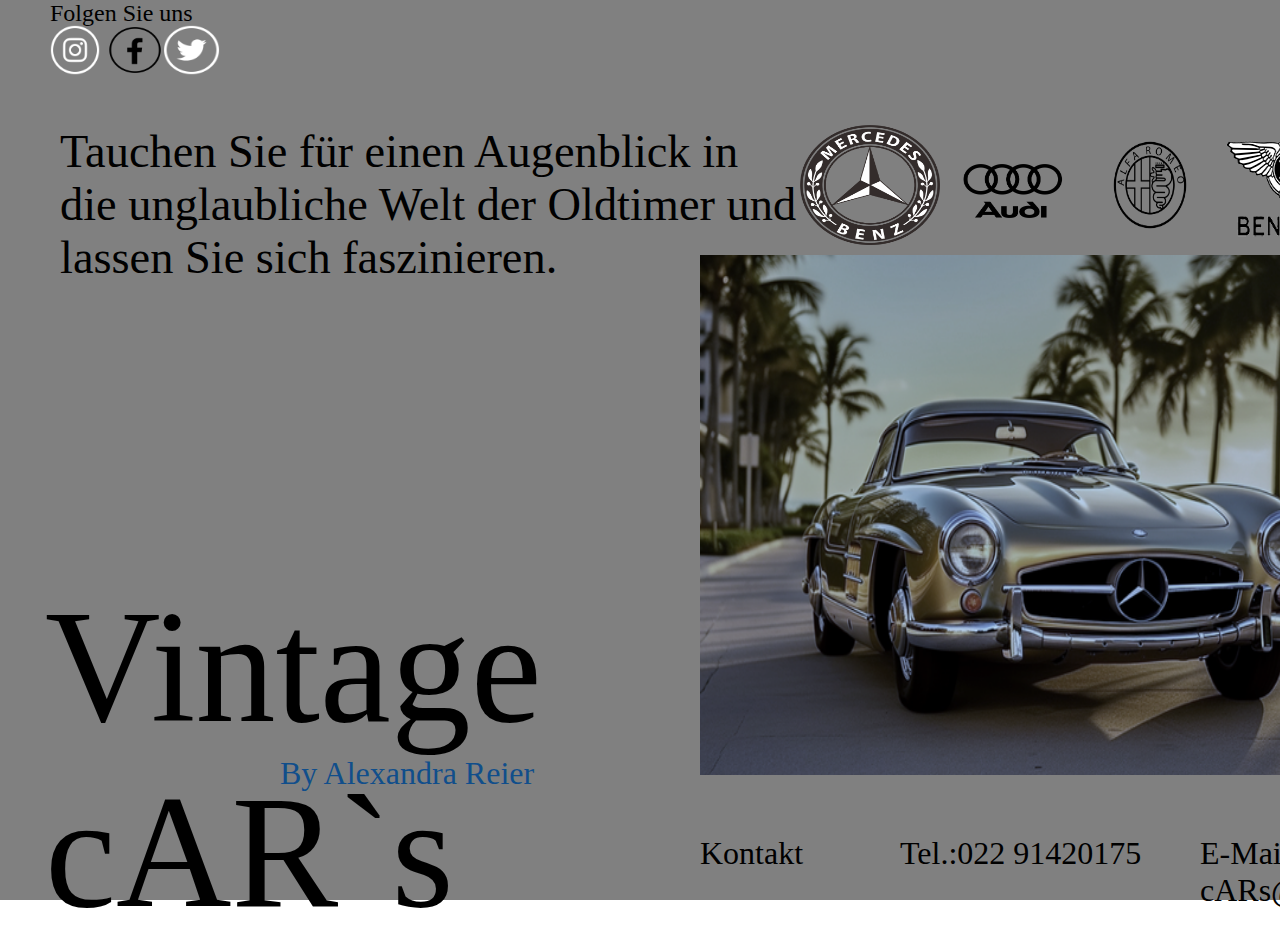
<file: index.html>
<!doctype html>
<html lang="de">
	<head>
	  <meta charset="utf-8">
	  <meta name="viewport" content="width=device-width, initial-scale=1.0">
	  <title>Auto-Oldtimer</title>
	  <link rel="stylesheet" href="CSS/style.css" type="text/css">
	</head>


	<body>
	<div id="Startseite-Box">
		<div id="Social-Media">
			<div id="Folgen-Sie-uns"><p>Folgen Sie uns</p>
			</div>
			<div id="Infatw">
				<div id="Instagram"><img src="./img/Instagram_logo.png">
				</div>
				<div id="Facebook"><img src="./img/Facebook- Logo.png" width="56.6px" height="50px">
				</div>
				<div id="Twitter"><img src="./img/Twitter_logo.png" width="56.7px" height="50px">
				</div>
			</div>
		</div>

		<div id="Text-Autologos">
			<div id="Text">
				<p>Tauchen Sie für einen Augenblick in die unglaubliche Welt der Oldtimer und lassen Sie sich faszinieren.</p>
			</div>
			<div id="Autologos">
				<div id="Mercedes-Benz"><a href="Mercedes-SL.html"><img src="./img/Mercedes-Logo.png" width="140px" height="120px" alt="Mercedes-Bild"></a></div>
				<div id="Audi"><a href="Audi.html"><img src="./img/Audi-Logo.png" width="140px" height="120px"></a></div>
				<div id="Alfa-Romeo"><a href="Alfa-Romeo.html"><img src="./img/Alfa- Romeo-Logo.png" width="140px" height="120px"></a></div>
				<div id="Bentley"><a href="Bentley.html"><img src="./img/Bentley-Logo-Original.png" width="140px" height="120px" ></a></div>
				<div id="BMW"><a href="BMW.html"><img src="./img/bmw_logo_.png" width="140px" height="120px"></a></div>
			</div>
		</div>
		
		<div id="Main-Bild">
			<div id="Vintage-Cars-Alexandra-index">
			<div id="Vintage-Cars"><p>Vintage cAR`s</p></div>
			<div id="By-Alexandra"><p>By Alexandra Reier</p></div>
			</div>
			<div id="Auto-Startbild"><img src="./img/Oldtimer-Titelbild.png" width="800px" height="520px">
			</div>
		</div>
		
		<div id="Footer">
			<div id="Kontakt"><p>Kontakt</p></div>
			<div id="Telefonnummer"><p>Tel.:022 91420175</p></div>
			<div id="E-Mail"><p>E-Mail: Vintage-cARs@gmail.com</p></div>
		</div>	
			
	</div>

	  
	</body>
</html>
</file>
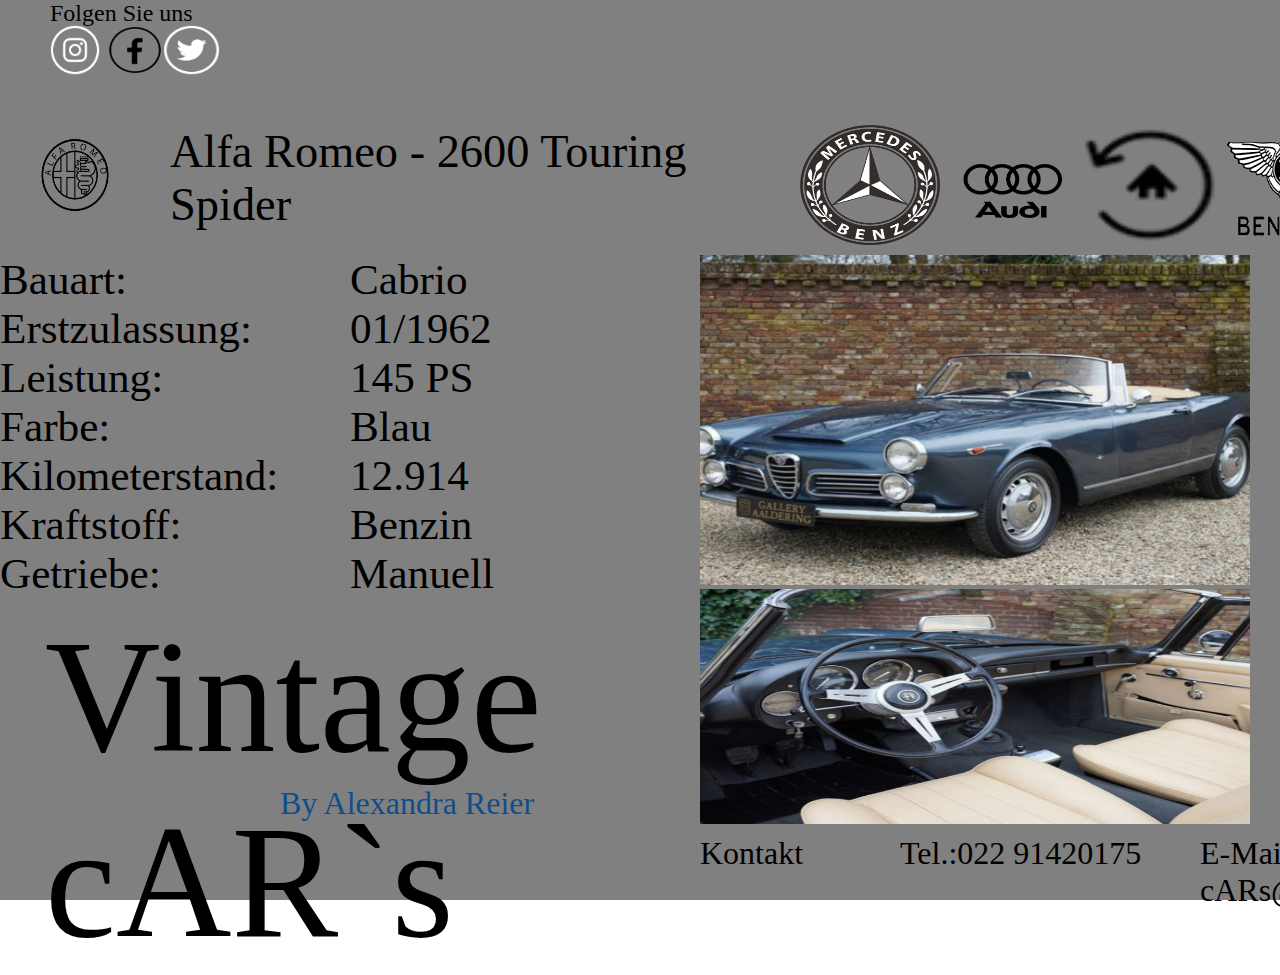
<file: Alfa-Romeo.html>
<!doctype html>
<html lang="de">
	<head>
	  <meta charset="utf-8">
	  <meta name="viewport" content="width=device-width, initial-scale=1.0">
	  <title>Alfa-Romeo</title>
	  <link rel="stylesheet" href="CSS/style.css" type="text/css">
	</head>


	<body>
	<div id="Startseite-Box">
		<div id="Social-Media">
			<div id="Folgen-Sie-uns"><p>Folgen Sie uns</p>
			</div>
			<div id="Infatw">
				<div id="Instagram"><img src="./img/Instagram_logo.png">
				</div>
				<div id="Facebook"><img src="./img/Facebook- Logo.png" width="56.6px" height="50px">
				</div>
				<div id="Twitter"><img src="./img/Twitter_logo.png" width="56.7px" height="50px">
				</div>
			</div>
		</div>

		<div id="Text-Autologos">
		<div id="Mercedes-Seite"><img src="./img/Alfa- Romeo-Logo.png" width="130px" height="100px"></div>
			<div id="M-Text">
				<p>Alfa Romeo - 2600 Touring  <br>
					Spider</p>
			</div>
			<div id="Autologos">
				<div id="Mercedes-Benz"><a href="Mercedes-SL.html"><img src="./img/Mercedes-Logo.png" width="140px" height="120px" ></a></div>
				<div id="Audi"><a href="Audi.html"><img src="./img/Audi-Logo.png" width="140px" height="120px"></a></div>
				<div id="Alfa-Romeo"><a href="index.html"><img src="./img/Home-Symbol.png" width="140px" height="120px"></a></div>
				<div id="Bentley"><a href="Bentley.html"><img src="./img/Bentley-Logo-Original.png" width="140px" height="120px" ></a></div>
				<div id="BMW"><a href="BMW.html"><img src="./img/bmw_logo_.png" width="140px" height="120px"></a></div>
			</div>
		</div>
		
		<div id="Main-Bild">
			<div id="Vintage-Cars-Alexandra">
			
			
			<div id="Vintage-Cars-Alexandra-oben">
			<div id="Mercedes-Infos"><p>Bauart: <br>
			Erstzulassung: <br>
			Leistung: <br>
			Farbe: <br>
			Kilometerstand: <br>
			Kraftstoff: <br> 
			Getriebe:</p></div>
			
			<div id="Text-2"><p>Cabrio <br>
			01/1962 <br>
			145 PS <br>
			Blau <br>
			12.914 <br>
			Benzin <br>
			Manuell</p></div>
			</div>
			
			
			
			<div id="Vintage-Cars"><p>Vintage cAR`s</p></div>
			<div id="By-Alexandra"><p>By Alexandra Reier</p></div>
			</div>
			<div id="Audi-Bilder"><img src="./img/Alfa-Romeo-Oldtimer-Seitenbild.png" width="550px" height="330px">
			<img src="./img/Alfa-Romeo-Interior.png" width="550px" height="235px"></div>
		</div>
		
		<div id="Footer">
			<div id="Kontakt"><p>Kontakt</p></div>
			<div id="Telefonnummer"><p>Tel.:022 91420175</p></div>
			<div id="E-Mail"><p>E-Mail: Vintage-cARs@gmail.com</p></div>
		</div>	
			
	</div>

	  
	</body>
</html>
</file>
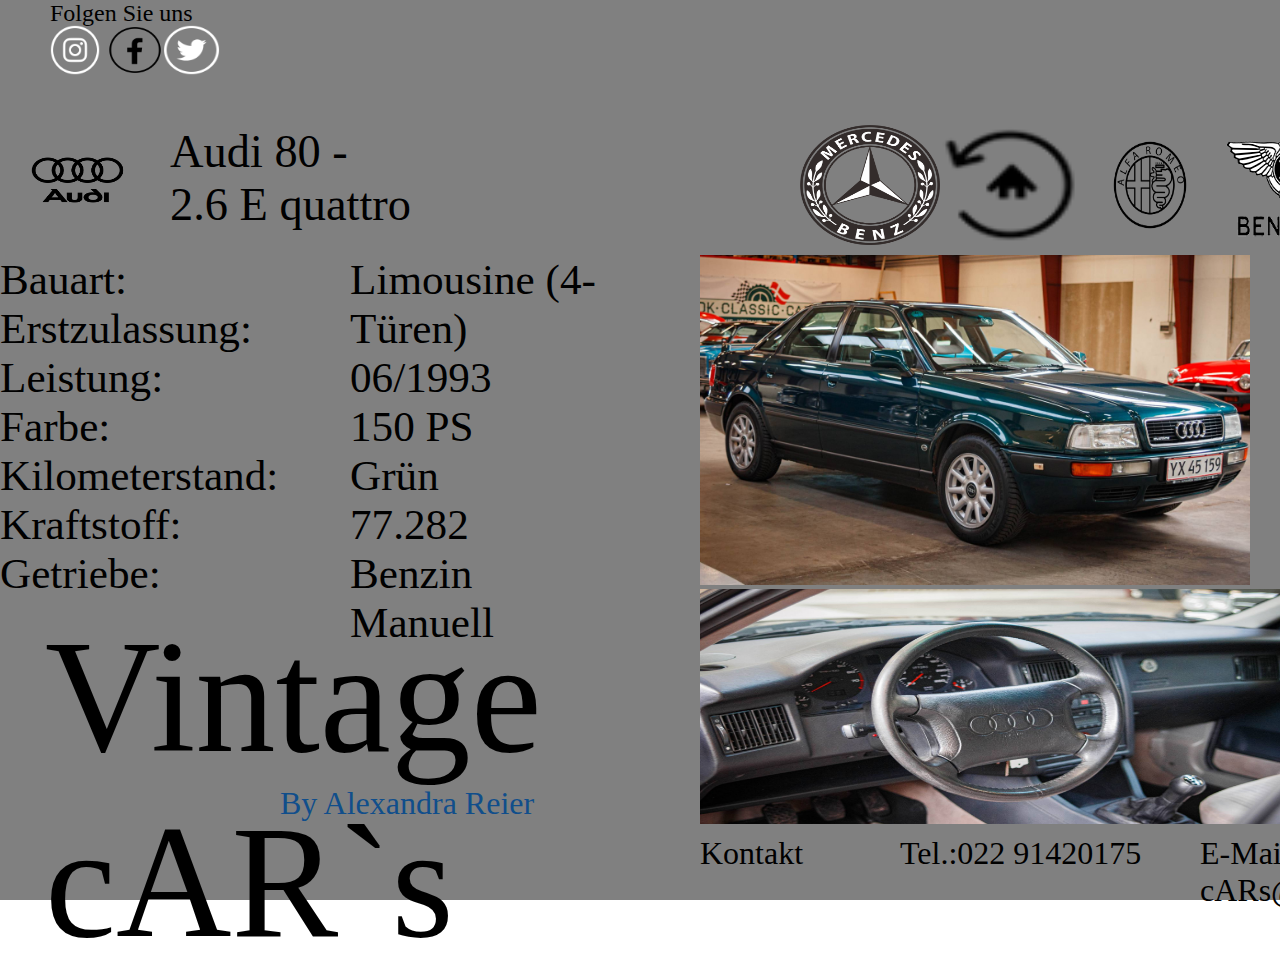
<file: Audi.html>
<!doctype html>
<html lang="de">
	<head>
	  <meta charset="utf-8">
	  <meta name="viewport" content="width=device-width, initial-scale=1.0">
	  <title>Audi</title>
	  <link rel="stylesheet" href="CSS/style.css" type="text/css">
	</head>


	<body>
	<div id="Startseite-Box">
		<div id="Social-Media">
			<div id="Folgen-Sie-uns"><p>Folgen Sie uns</p>
			</div>
			<div id="Infatw">
				<div id="Instagram"><img src="./img/Instagram_logo.png">
				</div>
				<div id="Facebook"><img src="./img/Facebook- Logo.png" width="56.6px" height="50px">
				</div>
				<div id="Twitter"><img src="./img/Twitter_logo.png" width="56.7px" height="50px">
				</div>
			</div>
		</div>

		<div id="Text-Autologos">
		<div id="Mercedes-Seite"><img src="./img/Audi-Logo.png" width="130px" height="100px"></div>
			<div id="M-Text">
				<p>Audi 80 -  <br>
					2.6 E quattro</p>
			</div>
			<div id="Autologos">
				<div id="Mercedes-Benz"><a href="Mercedes-SL.html"><img src="./img/Mercedes-Logo.png" width="140px" height="120px" ></a></div>
				<div id="Audi"><a href="index.html"><img src="./img/Home-Symbol.png" width="140px" height="120px"></a></div>
				<div id="Alfa-Romeo"><a href="Alfa-Romeo.html"><img src="./img/Alfa- Romeo-Logo.png" width="140px" height="120px"></a></div>
				<div id="Bentley"><a href="Bentley.html"><img src="./img/Bentley-Logo-Original.png" width="140px" height="120px" ></a></div>
				<div id="BMW"><img src="./img/bmw_logo_.png" width="140px" height="120px"></div>
			</div>
		</div>
		
		<div id="Main-Bild">
			<div id="Vintage-Cars-Alexandra">
			
			
			<div id="Vintage-Cars-Alexandra-oben">
			<div id="Mercedes-Infos"><p>Bauart: <br>
			Erstzulassung: <br>
			Leistung: <br>
			Farbe: <br>
			Kilometerstand: <br>
			Kraftstoff: <br> 
			Getriebe:</p></div>
			
			<div id="Text-2"><p>Limousine (4- Türen) <br>
			06/1993 <br>
			150 PS <br>
			Grün <br>
			77.282 <br>
			Benzin <br>
			Manuell</p></div>
			</div>
			
			
			
			<div id="Vintage-Cars"><p>Vintage cAR`s</p></div>
			<div id="By-Alexandra"><p>By Alexandra Reier</p></div>
			</div>
			<div id="Audi-Bilder"><img src="./img/Audi-Oldtimer-Seitenbild.png" width="550px" height="330px">
			<img src="./img/Audi-Oldtimer-Interior.png" width="600px" height="235px"></div>
		</div>
		
		<div id="Footer">
			<div id="Kontakt"><p>Kontakt</p></div>
			<div id="Telefonnummer"><p>Tel.:022 91420175</p></div>
			<div id="E-Mail"><p>E-Mail: Vintage-cARs@gmail.com</p></div>
		</div>	
			
	</div>

	  
	</body>
</html>
</file>
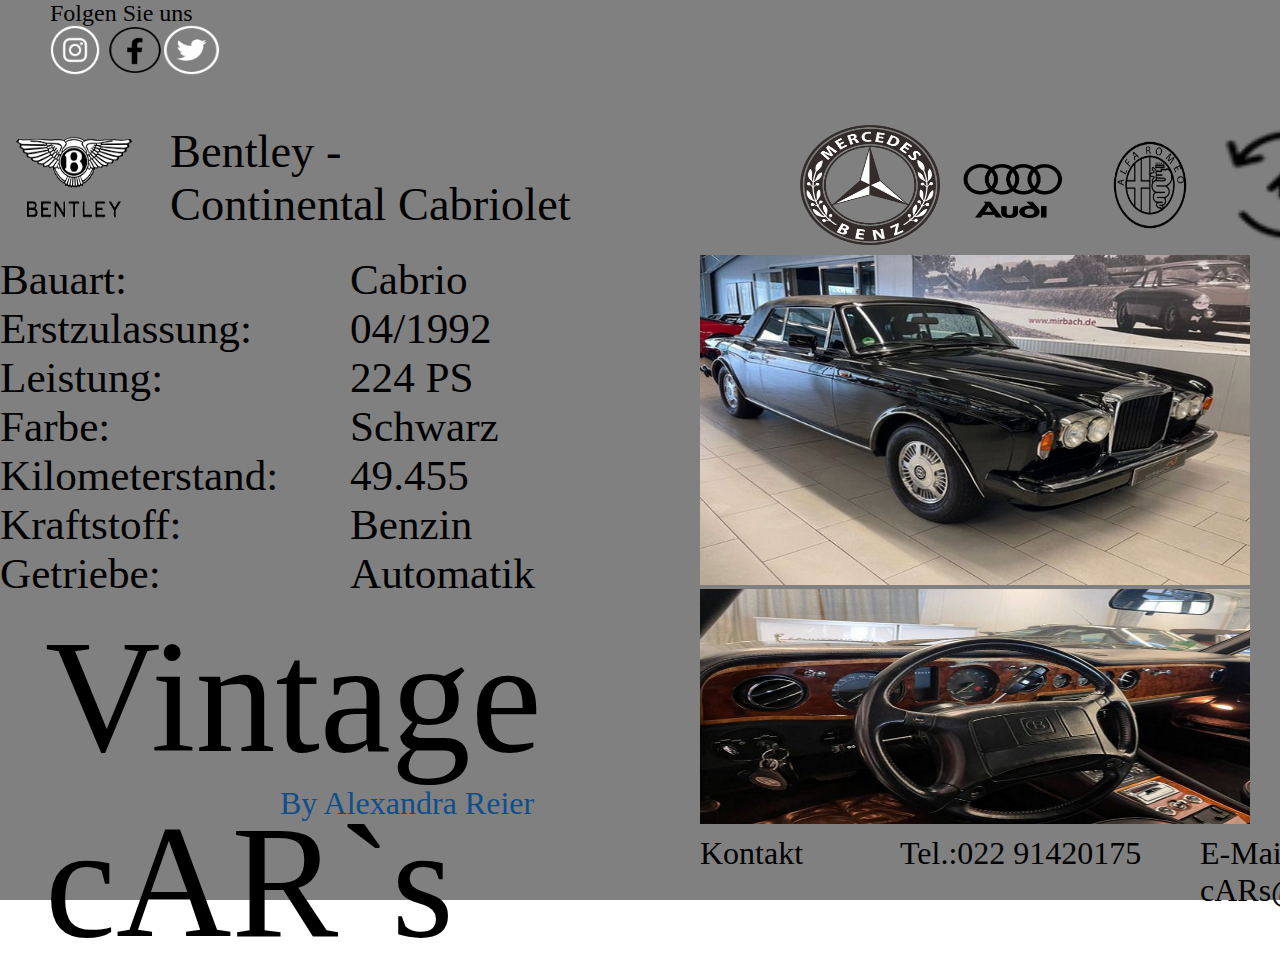
<file: Bentley.html>
<!doctype html>
<html lang="de">
	<head>
	  <meta charset="utf-8">
	  <meta name="viewport" content="width=device-width, initial-scale=1.0">
	  <title>Bentley</title>
	  <link rel="stylesheet" href="CSS/style.css" type="text/css">
	</head>


	<body>
	<div id="Startseite-Box">
		<div id="Social-Media">
			<div id="Folgen-Sie-uns"><p>Folgen Sie uns</p>
			</div>
			<div id="Infatw">
				<div id="Instagram"><img src="./img/Instagram_logo.png">
				</div>
				<div id="Facebook"><img src="./img/Facebook- Logo.png" width="56.6px" height="50px">
				</div>
				<div id="Twitter"><img src="./img/Twitter_logo.png" width="56.7px" height="50px">
				</div>
			</div>
		</div>

		<div id="Text-Autologos">
		<div id="Mercedes-Seite"><img src="./img/Bentley-Logo-Original.png" width="130px" height="100px"></div>
			<div id="M-Text">
				<p>Bentley -  <br>
					Continental Cabriolet</p>
			</div>
			<div id="Autologos">
				<div id="Mercedes-Benz"><a href="Mercedes-SL.html"><img src="./img/Mercedes-Logo.png" width="140px" height="120px" ></a></div>
				<div id="Audi"><a href="index.html"><img src="./img/Audi-Logo.png" width="140px" height="120px"></a></div>
				<div id="Alfa-Romeo"><a href="Alfa-Romeo.html"><img src="./img/Alfa- Romeo-Logo.png" width="140px" height="120px"></a></div>
				<div id="Bentley"><a href="index.html"><img src="./img/Home-Symbol.png" width="140px" height="120px" ></a></div>
				<div id="BMW"><a href="BMW.html"><img src="./img/bmw_logo_.png" width="140px" height="120px"></a></div>
			</div>
		</div>
		
		<div id="Main-Bild">
			<div id="Vintage-Cars-Alexandra">
			
			
			<div id="Vintage-Cars-Alexandra-oben">
			<div id="Mercedes-Infos"><p>Bauart: <br>
			Erstzulassung: <br>
			Leistung: <br>
			Farbe: <br>
			Kilometerstand: <br>
			Kraftstoff: <br> 
			Getriebe:</p></div>
			
			<div id="Text-2"><p>Cabrio <br>
			04/1992 <br>
			224 PS <br>
			Schwarz<br>
			49.455 <br>
			Benzin <br>
			Automatik</p></div>
			</div>
			
			
			
			<div id="Vintage-Cars"><p>Vintage cAR`s</p></div>
			<div id="By-Alexandra"><p>By Alexandra Reier</p></div>
			</div>
			<div id="Audi-Bilder"><img src="./img/Bentley-Oldtimer-Seitenbild.png" width="550px" height="330px">
			<img src="./img/Bentley-Oldtimer-Interior.png" width="550px" height="235px"></div>
		</div>
		
		<div id="Footer">
			<div id="Kontakt"><p>Kontakt</p></div>
			<div id="Telefonnummer"><p>Tel.:022 91420175</p></div>
			<div id="E-Mail"><p>E-Mail: Vintage-cARs@gmail.com</p></div>
		</div>	
			
	</div>

	  
	</body>
</html>
</file>
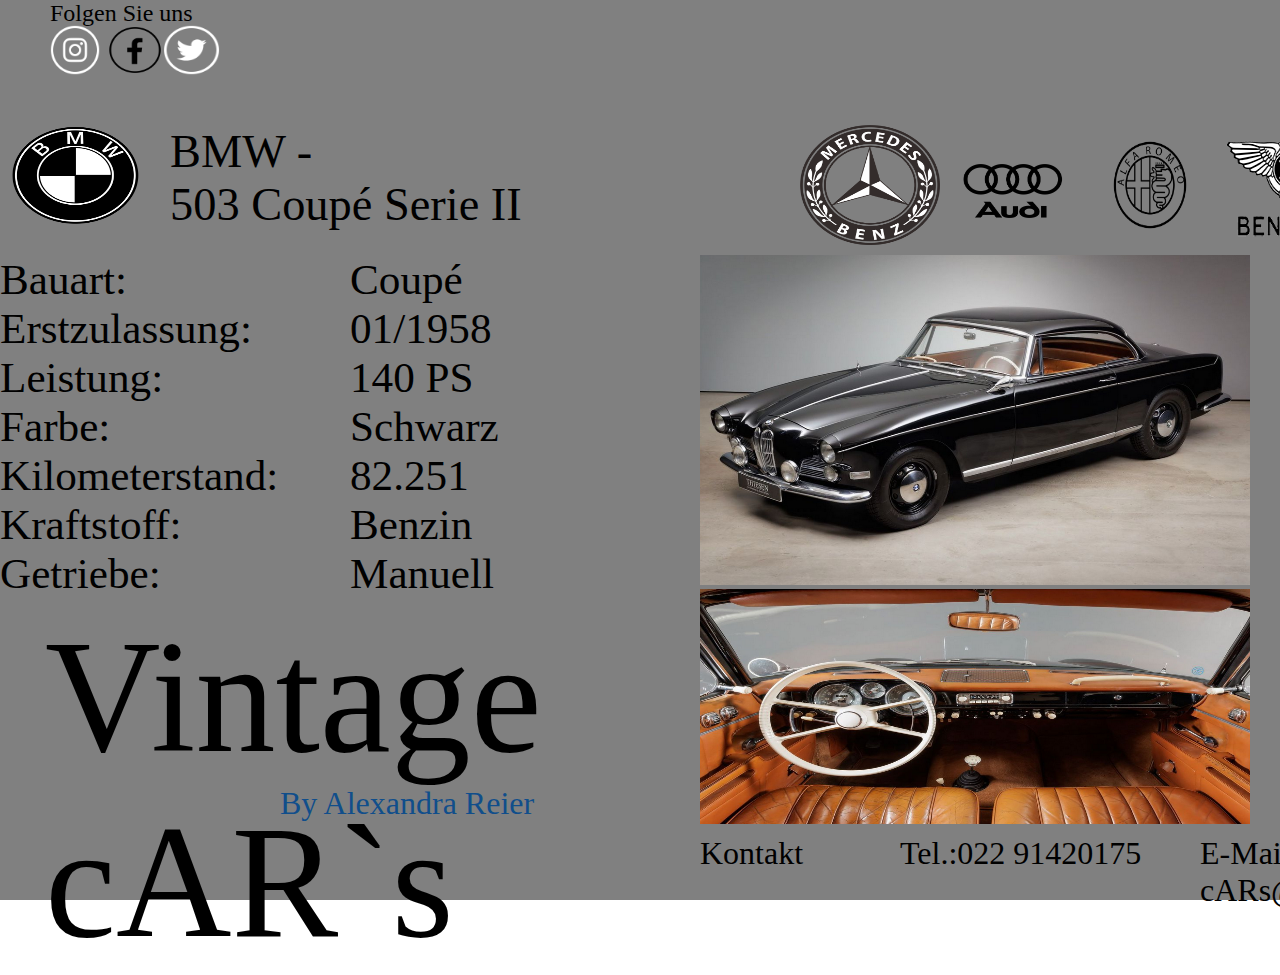
<file: BMW.html>
<!doctype html>
<html lang="de">
	<head>
	  <meta charset="utf-8">
	  <meta name="viewport" content="width=device-width, initial-scale=1.0">
	  <title>BMW</title>
	  <link rel="stylesheet" href="CSS/style.css" type="text/css">
	</head>


	<body>
	<div id="Startseite-Box">
		<div id="Social-Media">
			<div id="Folgen-Sie-uns"><p>Folgen Sie uns</p>
			</div>
			<div id="Infatw">
				<div id="Instagram"><img src="./img/Instagram_logo.png">
				</div>
				<div id="Facebook"><img src="./img/Facebook- Logo.png" width="56.6px" height="50px">
				</div>
				<div id="Twitter"><img src="./img/Twitter_logo.png" width="56.7px" height="50px">
				</div>
			</div>
		</div>

		<div id="Text-Autologos">
		<div id="Mercedes-Seite"><img src="./img/bmw_logo_.png" width="130px" height="100px"></div>
			<div id="M-Text">
				<p>BMW -  <br>
					503 Coupé Serie II </p>
			</div>
			<div id="Autologos">
				<div id="Mercedes-Benz"><a href="Mercedes-SL.html"><img src="./img/Mercedes-Logo.png" width="140px" height="120px" ></a></div>
				<div id="Audi"><a href="Audi.html"><img src="./img/Audi-Logo.png" width="140px" height="120px"></a></div>
				<div id="Alfa-Romeo"><a href="Alfa-Romeo.html"><img src="./img/Alfa- Romeo-Logo.png" width="140px" height="120px"></a></div>
				<div id="Bentley"><a href="Bentley.html"><img src="./img/Bentley-Logo-Original.png" width="140px" height="120px" ></a></div>
				<div id="BMW"><a href="index.html"><img src="./img/Home-Symbol.png" width="140px" height="120px"></a></div>
			</div>
		</div>
		
		<div id="Main-Bild">
			<div id="Vintage-Cars-Alexandra">
			
			
			<div id="Vintage-Cars-Alexandra-oben">
			<div id="Mercedes-Infos"><p>Bauart: <br>
			Erstzulassung: <br>
			Leistung: <br>
			Farbe: <br>
			Kilometerstand: <br>
			Kraftstoff: <br> 
			Getriebe:</p></div>
			
			<div id="Text-2"><p>Coupé <br>
			01/1958 <br>
			140 PS <br>
			Schwarz<br>
			82.251 <br>
			Benzin <br>
			Manuell</p></div>
			</div>
			
			
			
			<div id="Vintage-Cars"><p>Vintage cAR`s</p></div>
			<div id="By-Alexandra"><p>By Alexandra Reier</p></div>
			</div>
			<div id="Audi-Bilder"><img src="./img/BMW-Oldtimer-Seitenbild.png" width="550px" height="330px">
			<img src="./img/BMW-Oldtimer-Interior.png" width="550px" height="235px"></div>
		</div>
		
		<div id="Footer">
			<div id="Kontakt"><p>Kontakt</p></div>
			<div id="Telefonnummer"><p>Tel.:022 91420175</p></div>
			<div id="E-Mail"><p>E-Mail: Vintage-cARs@gmail.com</p></div>
		</div>	
			
	</div>

	  
	</body>
</html>
</file>
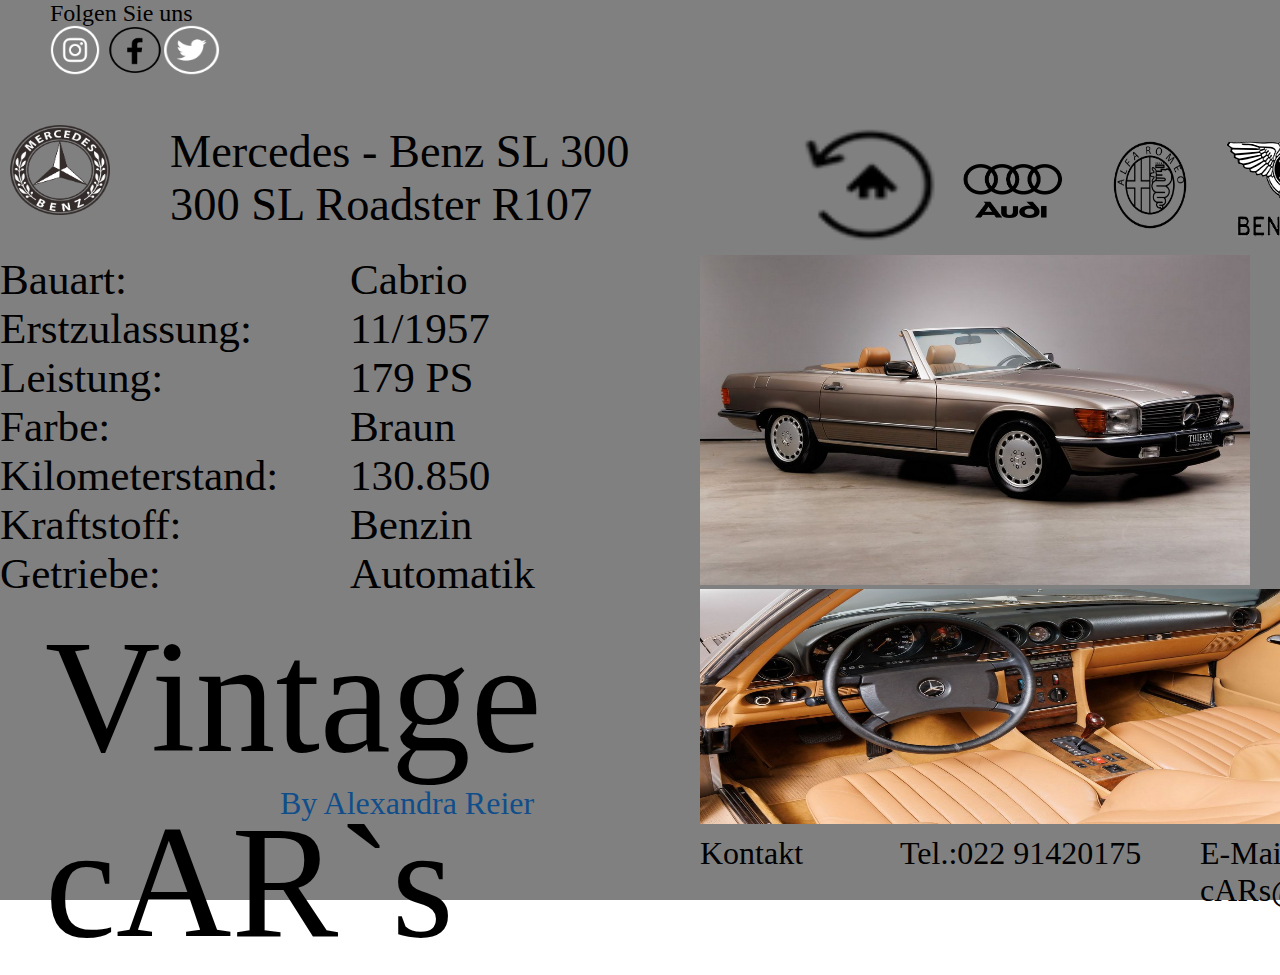
<file: Mercedes-SL.html>
<!doctype html>
<html lang="de">
	<head>
	  <meta charset="utf-8">
	  <meta name="viewport" content="width=device-width, initial-scale=1.0">
	  <title>Mercedes</title>
	  <link rel="stylesheet" href="CSS/style.css" type="text/css">
	</head>


	<body>
	<div id="Startseite-Box">
		<div id="Social-Media">
			<div id="Folgen-Sie-uns"><p>Folgen Sie uns</p>
			</div>
			<div id="Infatw">
				<div id="Instagram"><img src="./img/Instagram_logo.png">
				</div>
				<div id="Facebook"><img src="./img/Facebook- Logo.png" width="56.6px" height="50px">
				</div>
				<div id="Twitter"><img src="./img/Twitter_logo.png" width="56.7px" height="50px">
				</div>
			</div>
		</div>

		<div id="Text-Autologos">
		<div id="Mercedes-Seite"><img src="./img/Mercedes-Logo.png" width="100px" height="90px"></div>
			<div id="M-Text">
				<p>Mercedes - Benz SL 300 <br>
				   300 SL Roadster R107</p>
			</div>
			<div id="Autologos">
				<div id="Mercedes-Benz"><a href="index.html"><img src="./img/Home-Symbol.png" width="140px" height="120px" ></a></div>
				<div id="Audi"><a href="Audi.html"><img src="./img/Audi-Logo.png" width="140px" height="120px"></a></div>
				<div id="Alfa-Romeo"><a href="Alfa-Romeo.html"><img src="./img/Alfa- Romeo-Logo.png" width="140px" height="120px"></a></div>
				<div id="Bentley"><a href="Bentley.html"><img src="./img/Bentley-Logo-Original.png" width="140px" height="120px" ></a></div>
				<div id="BMW"><a href="BMW.html"><img src="./img/bmw_logo_.png" width="140px" height="120px"></a></div>
			</div>
		</div>
		
		<div id="Main-Bild">
			<div id="Vintage-Cars-Alexandra">
			
			
			<div id="Vintage-Cars-Alexandra-oben">
			<div id="Mercedes-Infos"><p>Bauart: <br>
			Erstzulassung: <br>
			Leistung: <br>
			Farbe: <br>
			Kilometerstand: <br>
			Kraftstoff: <br> 
			Getriebe:</p></div>
			
			<div id="Text-2"><p>Cabrio <br>
			11/1957 <br>
			179 PS <br>
			Braun <br>
			130.850 <br>
			Benzin <br>
			Automatik</p></div>
			</div>
			
			
			
			<div id="Vintage-Cars"><p>Vintage cAR`s</p></div>
			<div id="By-Alexandra"><p>By Alexandra Reier</p></div>
			</div>
			<div id="Mercedes-Bilder"><img src="./img/Mercedes-Oldtimer-Seitenbild.png" width="550px" height="330px">
			<img src="./img/Mercedes-Oldtimer-Interiror-2.png" width="600px" height="235px"></div>
		</div>
		
		<div id="Footer">
			<div id="Kontakt"><p>Kontakt</p></div>
			<div id="Telefonnummer"><p>Tel.:022 91420175</p></div>
			<div id="E-Mail"><p>E-Mail: Vintage-cARs@gmail.com</p></div>
		</div>	
			
	</div>

	  
	</body>
</html>
</file>
<file: CSS/style.css>
@charset "utf-8";

*{					/* Bildschirm reset*/
	margin: 0;
	padding: 0;
	border: 0;
}
#Startseite-Box{height:900px;width:1500px;background-color:grey;display:block;}

#Social-Media{height:75px;width:170px;display:block;position:relative;left:50px;}
#Folgen-Sie-uns{height:25px;width:170px;}
#Folgen-Sie-uns p{font-size:1.5em;font-family:Bodoni MT Condensed;}
#Infatw{height:50px;width:170px;display:flex;}
#Instagram{height:50px;width:56.6px;display:flex;}
#Facebook{height:50px;width:56.6px;}
#Twitter{height:50px;width:56.7px;}

#Text-Autologos{height:180px;width:1500px;display:flex;}
#Mercedes-Seite{height:90px;width:100px;margin-top:50px;margin-left:10px;}
#Text{height:110px;width:800px;display:flex;margin-top:50px;}
#Text p{font-size:2.9em;font-family:Bodoni MT Condensed;margin-left:60px;}
#M-Text{height:110px;width:800px;display:flex;margin-top:50px;}
#M-Text p{font-size:2.9em;font-family:Bodoni MT Condensed;margin-left:60px;}
#Mercedes-Aussen{height:500px;width:800px;margin-left:500px;margin-top:130px;}
#Autologos{height:120px;width:700px;margin-top:50px;display:flex}

#Mercedes-Benz{height:120px;width:184px;display:flex;}
#Audi{height:120px;width:184px;}
#Alfa-Romeo{height:120px;width:184px;}
#Bentley{height:120px;width:184px;}
#BMW{height:120px;width:184px;}

#Main-Bild{height:570px;width:1500px;display:flex;}
#Vintage-Cars-Alexandra-index{height:250px;width:700px;display:block;margin-top:320px;}
#Vintage-Cars-Alexandra{height:250px;width:700px;display:block;}
#Vintage-Cars-Alexandra-oben{height:350px;width:700px;display:flex;}
#Mercedes-Infos{height:350px;width:350px;display:flex;}
#Mercedes-Infos p{font-size:2.7em;font-family:Bodoni MT Condensed;}
#Text-2{height:350px;width:350px;margin-bottom:50px;}
#Text-2 p{font-size:2.7em;font-family:Bodoni MT Condensed;}
#Vintage-Cars{height:180px;width:700px;}
#Vintage-Cars p{font-size:10em;font-family:Bodoni MT Condensed;margin-left:45px;}
#By-Alexandra{height:40px;width:700px;}
#By-Alexandra p{font-size:2em;font-family:Bodoni MT Condensed;margin-left:280px;color:#104E8B;}
#Mercedes-Bilder{height:570px;width:800px;display:block;}
#Auto-Startbild{height:520px;width:800px;}

#Footer{height:55px;width:1500px;display:flex;}
#Kontakt{height:55px;width:200px;margin-left:700px;}
#Kontakt p{font-size:2em;font-family:Bodoni MT Condensed;margin-top:10px;}
#Telefonnummer{height:55px;width:300px;}
#Telefonnummer p{font-size:2em;font-family:Bodoni MT Condensed;margin-top:10px}
#E-Mail{height:55px;width:300px;}
#E-Mail p{font-size:2em;font-family:Bodoni MT Condensed;margin-top:10px}
</file>
